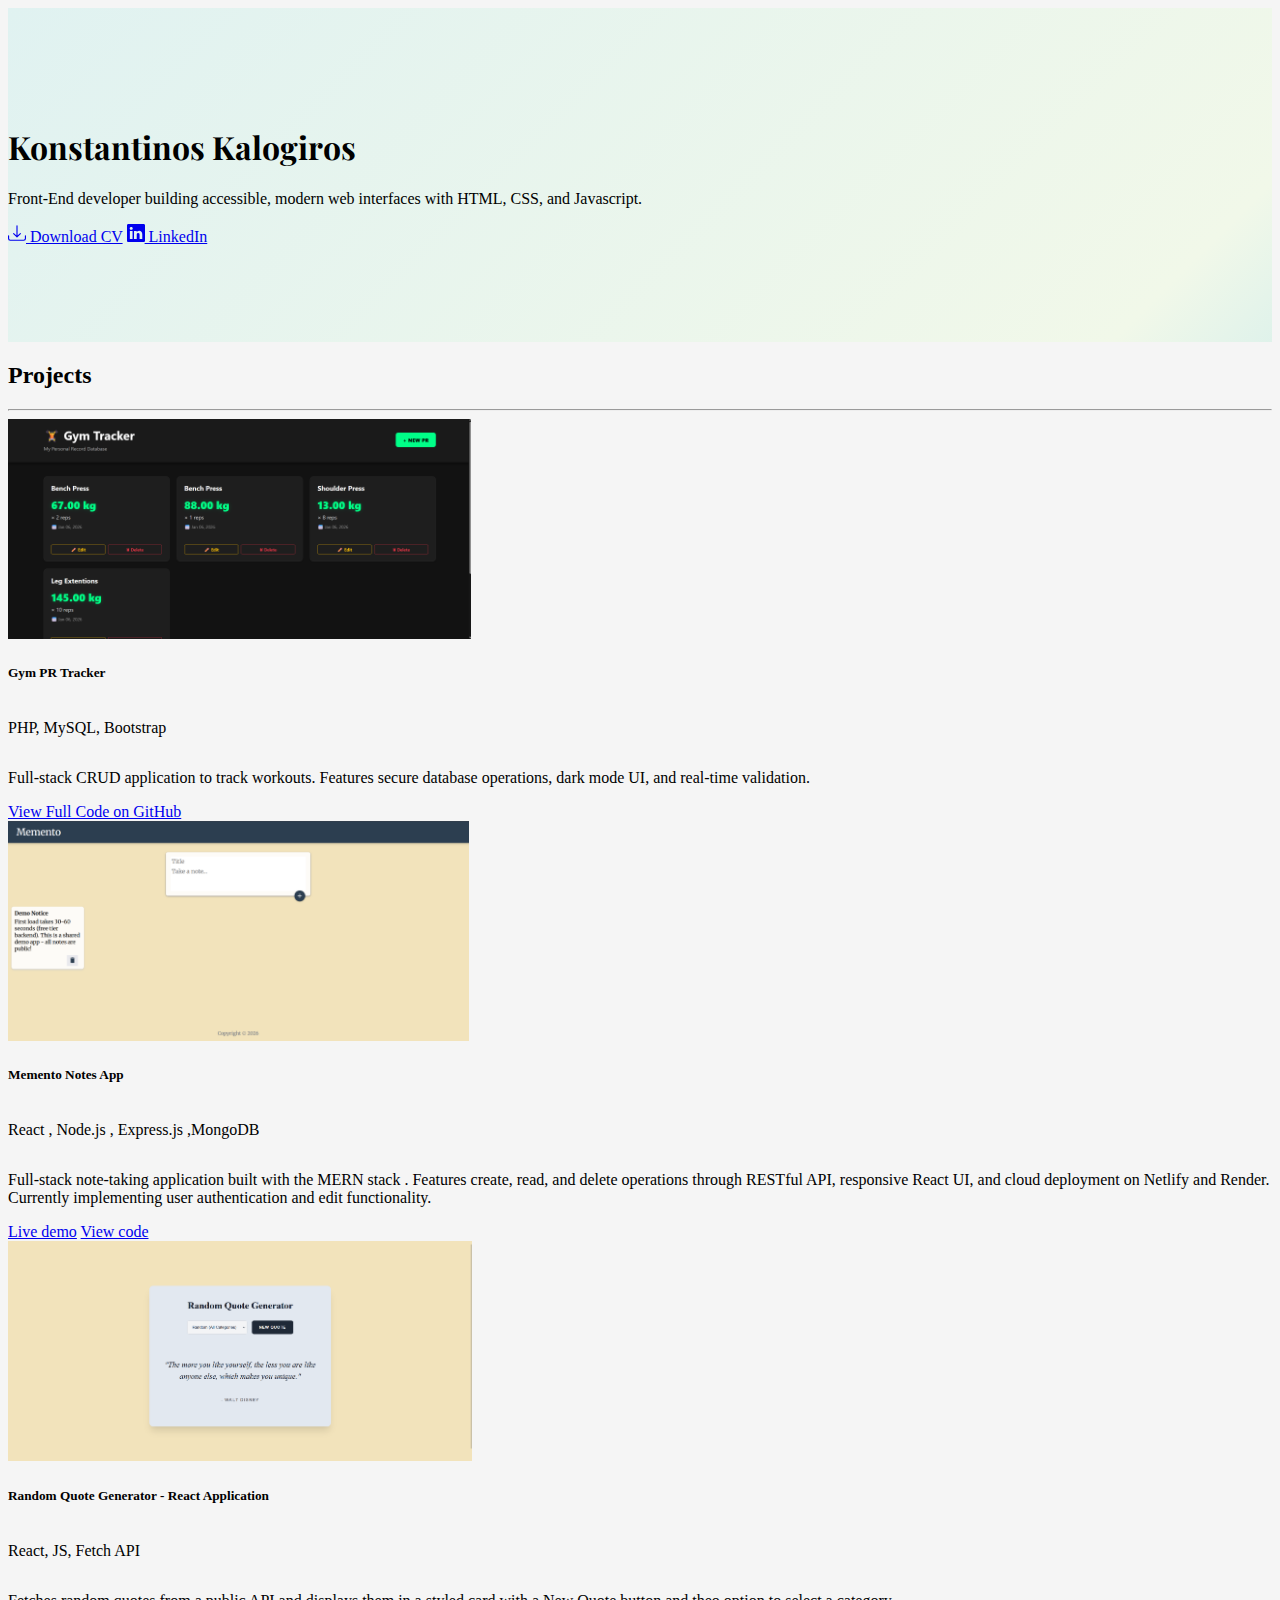
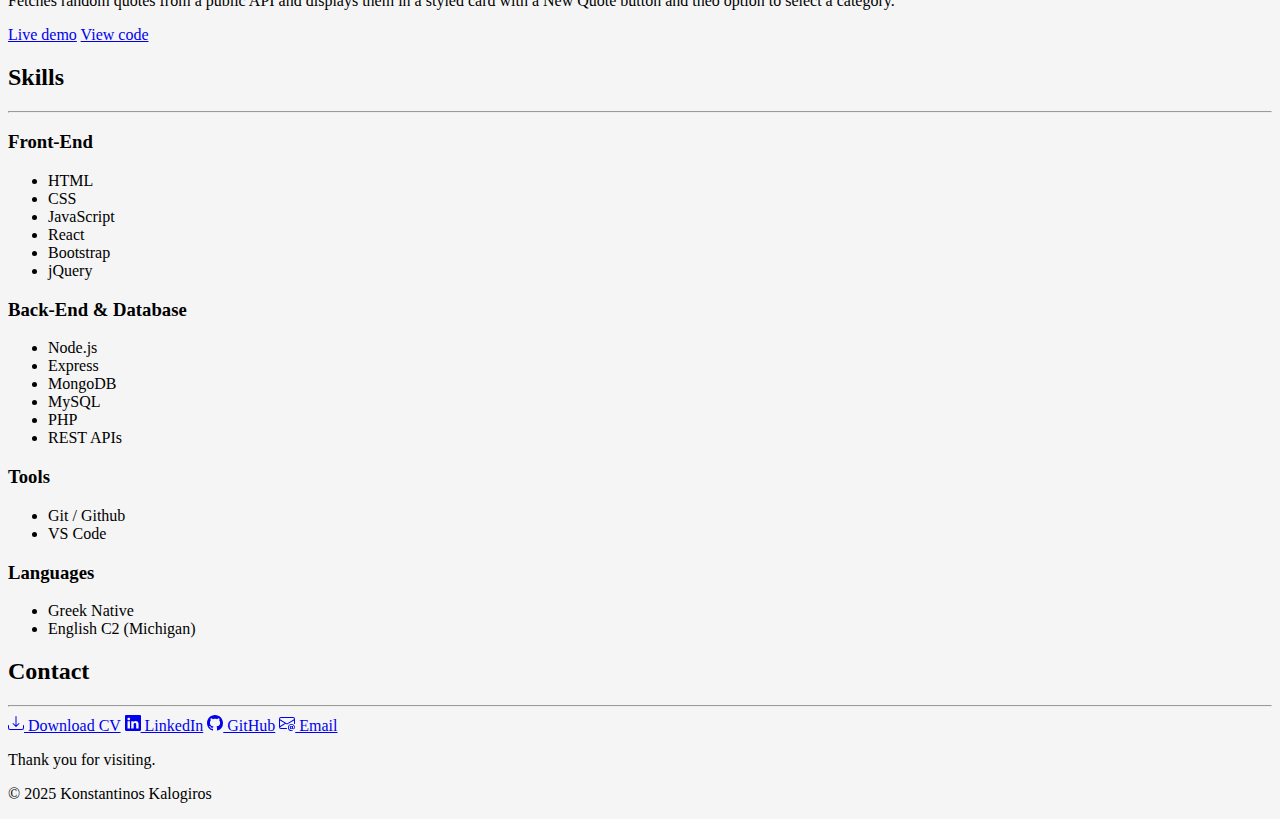
<file: index.html>
<!DOCTYPE html>
<html lang="en">

<head>
  <meta charset="UTF-8">
  <meta name="viewport" content="width=device-width, initial-scale=1.0">
  <link href="https://cdn.jsdelivr.net/npm/bootstrap@5.3.8/dist/css/bootstrap.min.css" rel="stylesheet" integrity="sha384-sRIl4kxILFvY47J16cr9ZwB07vP4J8+LH7qKQnuqkuIAvNWLzeN8tE5YBujZqJLB" crossorigin="anonymous">
  <link rel="stylesheet" href="./css/style.css">
  <link rel="preconnect" href="https://fonts.googleapis.com">
  <link rel="preconnect" href="https://fonts.gstatic.com" crossorigin>
  <link href="https://fonts.googleapis.com/css2?family=Playfair+Display:ital,wght@0,400..900;1,400..900&display=swap" rel="stylesheet">
  <title>Konstantinos Kalogiros</title>
</head>

<body>

  <!-- Title -->
  <div class="px-4 text-center gradient-background "> 
   <h1 class="display-5 fw-bold text-body-emphasis">Konstantinos Kalogiros</h1> 
    <div class="col-lg-6 mx-auto"> 
      <p class="lead fs-4 mb-4">Front-End developer building accessible, modern web interfaces with HTML, CSS, and Javascript.</p> 
      <div class="d-grid gap-2 d-sm-flex justify-content-sm-center"> 
      <a  class="btn btn-dark btn-lg px-4 me-md-2"  
      href="Eng_cv_Kalogiros.pdf" download target="_blank" rel="noopener"><svg xmlns="http://www.w3.org/2000/svg" width="18" height="18" fill="currentColor" class="bi bi-download me-2" viewBox="0 0 16 16">
  <path d="M.5 9.9a.5.5 0 0 1 .5.5v2.5a1 1 0 0 0 1 1h12a1 1 0 0 0 1-1v-2.5a.5.5 0 0 1 1 0v2.5a2 2 0 0 1-2 2H2a2 2 0 0 1-2-2v-2.5a.5.5 0 0 1 .5-.5"/>
  <path d="M7.646 11.854a.5.5 0 0 0 .708 0l3-3a.5.5 0 0 0-.708-.708L8.5 10.293V1.5a.5.5 0 0 0-1 0v8.793L5.354 8.146a.5.5 0 1 0-.708.708z"/>
</svg> Download CV</a> 
      <a class="btn btn-lg btn-outline-dark"
     href="https://www.linkedin.com/in/kkalogiros"
     target="_blank" rel="noopener"><svg xmlns="http://www.w3.org/2000/svg" width="18" height="18" fill="currentColor" class="bi bi-linkedin me-2" viewBox="0 0 16 16">
  <path d="M0 1.146C0 .513.526 0 1.175 0h13.65C15.474 0 16 .513 16 1.146v13.708c0 .633-.526 1.146-1.175 1.146H1.175C.526 16 0 15.487 0 14.854zm4.943 12.248V6.169H2.542v7.225zm-1.2-8.212c.837 0 1.358-.554 1.358-1.248-.015-.709-.52-1.248-1.342-1.248S2.4 3.226 2.4 3.934c0 .694.521 1.248 1.327 1.248zm4.908 8.212V9.359c0-.216.016-.432.08-.586.173-.431.568-.878 1.232-.878.869 0 1.216.662 1.216 1.634v3.865h2.401V9.25c0-2.22-1.184-3.252-2.764-3.252-1.274 0-1.845.7-2.165 1.193v.025h-.016l.016-.025V6.169h-2.4c.03.678 0 7.225 0 7.225z"/>
</svg> LinkedIn</a> 
   </div> 
</div> 
</div>

  <!-- projects -->
   <section id="projects" class="py-5">
  <div class="container">
   <div class="row justify-content-center">
    <div class="col-lg-8">
    <h2 class="h2 text-body-emphasis mb-3 ">Projects</h2>
    <hr class="my-4">
    </div>
    </div>

        <div class="row g-4 justify-content-center">
      
      <!-- PROJECT 1 -->
      <div class="col-md-6 col-lg-4">
        <div class="card shadow-sm h-100 border-success"> 
          <a href="https://github.com/kostas-thegiant/gym-pr-tracker" target="_blank" rel="noopener noreferrer">
            <img src="images/gym_screenshot.png"
                 class="card-img-top img-fluid"
                 alt="Gym Tracker Screenshot"
                 style="height: 220px; object-fit: cover; object-position: top;">
          </a>
          <div class="card-body">
            <h5 class="card-title mb-1 ">Gym PR Tracker</h5>
            <p class="card-subtitle text-muted mb-2 ">PHP, MySQL, Bootstrap</p>
            <p class="card-text">Full-stack CRUD application to track workouts. Features secure database operations, dark mode UI, and real-time validation.</p>
            <div class="d-grid">
              <a class="btn btn-outline-success fw-bold" href="https://github.com/kostas-thegiant/gym-pr-tracker" target="_blank" rel="noopener noreferrer">View Full Code on GitHub</a>
            </div>
          </div>
        </div>
      </div>

      <!-- PROJECT 2 -->
      <div class="col-md-6 col-lg-4">
        <div class="card shadow-sm h-100">
          <a href="Dicee_game/dicee.html" target="_blank" rel="noopener noreferrer">
            <img src="images/Memento.png"
                 class="card-img-top img-fluid"
                 alt="Dice Game Screenshot"
                 style="height: 220px; object-fit: cover;">
          </a>
          <div class="card-body">
            <h5 class="card-title mb-1">Memento Notes App</h5>
            <p class="card-subtitle text-muted mb-2">React , Node.js , Express.js ,MongoDB </p>
            <p class="card-text">Full-stack note-taking application built with the MERN stack . Features create, read, and delete operations through RESTful API, responsive React UI, and cloud deployment on Netlify and Render. Currently implementing user authentication and edit functionality.</p>
            <div class="d-flex gap-2">
              <a class="btn btn-dark flex-fill" href="https://notes-memento.netlify.app/" target="_blank" rel="noopener noreferrer">Live demo</a>
              <a class="btn btn-outline-dark flex-fill" href="https://github.com/kostas-thegiant/Portfolio" target="_blank" rel="noopener noreferrer">View code</a>
            </div>
          </div>
        </div>
      </div>

      <!-- PROJECT 3 -->
      <div class="col-md-6 col-lg-4">
        <div class="card shadow-sm h-100">
          <a href="https://rainbow-cactus-77fa5a.netlify.app/" target="_blank" rel="noopener noreferrer">
            <img src="images/React_quotes.png"
                 class="card-img-top img-fluid"
                 alt="Quote Generator Screenshot"
                 style="height: 220px; object-fit: cover;">
          </a>
          <div class="card-body">
            <h5 class="card-title mb-1">Random Quote Generator - React Application</h5>
            <p class="card-subtitle text-muted mb-2">React, JS, Fetch API</p>
            <p class="card-text">Fetches random quotes from a public API and displays them in a styled card with a New Quote button and theo option to select a category.</p>
            <div class="d-flex gap-2">
              <a class="btn btn-dark flex-fill" href="https://rainbow-cactus-77fa5a.netlify.app/" target="_blank" rel="noopener noreferrer">Live demo</a>
              <a class="btn btn-outline-dark flex-fill" href="https://github.com/kostas-thegiant/Portfolio" target="_blank" rel="noopener noreferrer">View code</a>
            </div>
          </div>
        </div>
      </div>

    </div>



    
</section>

<section id="skills" class="py-5">
  <div class="container">
    <div class="row justify-content-center">
      <div class="col-lg-8">
        <h2 class="h2 text-body-emphasis mb-4 ">Skills</h2><hr class="my-4">

        <div class="row g-4">
          <div class="col-md-6">
            <h3 class="h5 mb-2">Front-End</h3>
            <ul class="list-group list-group-flush">
              <li class="list-group-item px-0 d-flex justify-content-between align-items-center">
                HTML 
              </li>
              <li class="list-group-item px-0 d-flex justify-content-between align-items-center">
                CSS 
              </li>
              <li class="list-group-item px-0 d-flex justify-content-between align-items-center">
                JavaScript 
              </li>
              <li class="list-group-item px-0 d-flex justify-content-between align-items-center">
                React
              </li>
              <li class="list-group-item px-0 d-flex justify-content-between align-items-center">
                Bootstrap
              </li>
              <li class="list-group-item px-0 d-flex justify-content-between align-items-center">
                jQuery
              </li>
            </ul>
          </div>

          <div class="col-md-6">
            <h3 class="h5 mb-2">Back-End & Database</h3>
            <ul class="list-group list-group-flush">
              <li class="list-group-item px-0 d-flex justify-content-between align-items-center border-bottom">
                Node.js
              </li>
               <li class="list-group-item px-0 d-flex justify-content-between align-items-center border-bottom">
                Express
              </li>
              <li class="list-group-item px-0 d-flex justify-content-between align-items-center border-bottom">
                MongoDB
              </li>
              <li class="list-group-item px-0 d-flex justify-content-between align-items-center border-bottom">
                MySQL
              </li>
              <li class="list-group-item px-0 d-flex justify-content-between align-items-center border-bottom">
                PHP
              </li>
              <li class="list-group-item px-0 d-flex justify-content-between align-items-center border-bottom">
                REST APIs
              </li>
            </ul>
          </div>

          <div class="col-md-6">
            <h3 class="h5 mb-2">Tools</h3>
            <ul class="list-group list-group-flush">
              <li class="list-group-item px-0 d-flex justify-content-between align-items-center">
                Git / Github
              </li>
              <li class="list-group-item px-0 d-flex justify-content-between align-items-center">
                VS Code 
              </li>
            </ul>
          </div>

          <div class="col-md-6">
            <h3 class="h5 mb-2">Languages</h3>
            <ul class="list-group list-group-flush">
              <li class="list-group-item px-0 d-flex justify-content-between align-items-center">
                Greek <span class="badge bg-secondary rounded-pill">Native</span>
              </li>
              <li class="list-group-item px-0 d-flex justify-content-between align-items-center">
                English <span class="badge bg-dark rounded-pill">C2 (Michigan)</span>
              </li>
            </ul>
          </div>
        </div>

      </div>
    </div>
  </div>
</section>

<section id="contact" class="py-5">
  <div class="container">
    <div class="row justify-content-center">
      <div class="col-lg-8">
        <h2 class="h2 text-body-emphasis mb-4 ">Contact</h2><hr class="my-4">
<div class="d-flex flex-wrap gap-2">
  <a class="btn  btn-dark"
     href="Eng_cv_Kalogiros.pdf"
     download target="_blank" rel="noopener"><svg xmlns="http://www.w3.org/2000/svg" width="16" height="16" fill="currentColor" class="bi bi-download" viewBox="0 0 16 16">
  <path d="M.5 9.9a.5.5 0 0 1 .5.5v2.5a1 1 0 0 0 1 1h12a1 1 0 0 0 1-1v-2.5a.5.5 0 0 1 1 0v2.5a2 2 0 0 1-2 2H2a2 2 0 0 1-2-2v-2.5a.5.5 0 0 1 .5-.5"/>
  <path d="M7.646 11.854a.5.5 0 0 0 .708 0l3-3a.5.5 0 0 0-.708-.708L8.5 10.293V1.5a.5.5 0 0 0-1 0v8.793L5.354 8.146a.5.5 0 1 0-.708.708z"/>
</svg> Download CV</a> 
  <a class="btn  btn-outline-dark"
     href="https://www.linkedin.com/in/kkalogiros"
     target="_blank" rel="noopener"><svg xmlns="http://www.w3.org/2000/svg" width="16" height="16" fill="currentColor" class="bi bi-linkedin" viewBox="0 0 16 16">
  <path d="M0 1.146C0 .513.526 0 1.175 0h13.65C15.474 0 16 .513 16 1.146v13.708c0 .633-.526 1.146-1.175 1.146H1.175C.526 16 0 15.487 0 14.854zm4.943 12.248V6.169H2.542v7.225zm-1.2-8.212c.837 0 1.358-.554 1.358-1.248-.015-.709-.52-1.248-1.342-1.248S2.4 3.226 2.4 3.934c0 .694.521 1.248 1.327 1.248zm4.908 8.212V9.359c0-.216.016-.432.08-.586.173-.431.568-.878 1.232-.878.869 0 1.216.662 1.216 1.634v3.865h2.401V9.25c0-2.22-1.184-3.252-2.764-3.252-1.274 0-1.845.7-2.165 1.193v.025h-.016l.016-.025V6.169h-2.4c.03.678 0 7.225 0 7.225z"/>
</svg> LinkedIn</a>
  <a class="btn  btn-outline-dark"
     href="https://github.com/kostas-thegiant"
     target="_blank" rel="noopener"><svg xmlns="http://www.w3.org/2000/svg" width="16" height="16" fill="currentColor" class="bi bi-github" viewBox="0 0 16 16">
  <path d="M8 0C3.58 0 0 3.58 0 8c0 3.54 2.29 6.53 5.47 7.59.4.07.55-.17.55-.38 0-.19-.01-.82-.01-1.49-2.01.37-2.53-.49-2.69-.94-.09-.23-.48-.94-.82-1.13-.28-.15-.68-.52-.01-.53.63-.01 1.08.58 1.23.82.72 1.21 1.87.87 2.33.66.07-.52.28-.87.51-1.07-1.78-.2-3.64-.89-3.64-3.95 0-.87.31-1.59.82-2.15-.08-.2-.36-1.02.08-2.12 0 0 .67-.21 2.2.82.64-.18 1.32-.27 2-.27s1.36.09 2 .27c1.53-1.04 2.2-.82 2.2-.82.44 1.1.16 1.92.08 2.12.51.56.82 1.27.82 2.15 0 3.07-1.87 3.75-3.65 3.95.29.25.54.73.54 1.48 0 1.07-.01 1.93-.01 2.2 0 .21.15.46.55.38A8.01 8.01 0 0 0 16 8c0-4.42-3.58-8-8-8"/>
</svg> GitHub</a>
  <a class="btn  btn-outline-dark"
     href="mailto:kkalogiros2000@gmail.com"><svg xmlns="http://www.w3.org/2000/svg" width="16" height="16" fill="currentColor" class="bi bi-envelope-at" viewBox="0 0 16 16">
  <path d="M2 2a2 2 0 0 0-2 2v8.01A2 2 0 0 0 2 14h5.5a.5.5 0 0 0 0-1H2a1 1 0 0 1-.966-.741l5.64-3.471L8 9.583l7-4.2V8.5a.5.5 0 0 0 1 0V4a2 2 0 0 0-2-2zm3.708 6.208L1 11.105V5.383zM1 4.217V4a1 1 0 0 1 1-1h12a1 1 0 0 1 1 1v.217l-7 4.2z"/>
  <path d="M14.247 14.269c1.01 0 1.587-.857 1.587-2.025v-.21C15.834 10.43 14.64 9 12.52 9h-.035C10.42 9 9 10.36 9 12.432v.214C9 14.82 10.438 16 12.358 16h.044c.594 0 1.018-.074 1.237-.175v-.73c-.245.11-.673.18-1.18.18h-.044c-1.334 0-2.571-.788-2.571-2.655v-.157c0-1.657 1.058-2.724 2.64-2.724h.04c1.535 0 2.484 1.05 2.484 2.326v.118c0 .975-.324 1.39-.639 1.39-.232 0-.41-.148-.41-.42v-2.19h-.906v.569h-.03c-.084-.298-.368-.63-.954-.63-.778 0-1.259.555-1.259 1.4v.528c0 .892.49 1.434 1.26 1.434.471 0 .896-.227 1.014-.643h.043c.118.42.617.648 1.12.648m-2.453-1.588v-.227c0-.546.227-.791.573-.791.297 0 .572.192.572.708v.367c0 .573-.253.744-.564.744-.354 0-.581-.215-.581-.8Z"/>
</svg> Email</a>
  
</div>

        
      </div>
    </div>
  </div>
</section>
<section>

<footer class="bg-dark text-white text-center py-4 mt-5">
  <div class="container">
    <p class="mb-2">Thank you for visiting.</p>
    <p class="mb-0 small">&copy; 2025 Konstantinos Kalogiros</p>
  </div>
</footer>
</section>





  


    

  
</body>

</html>
</file>
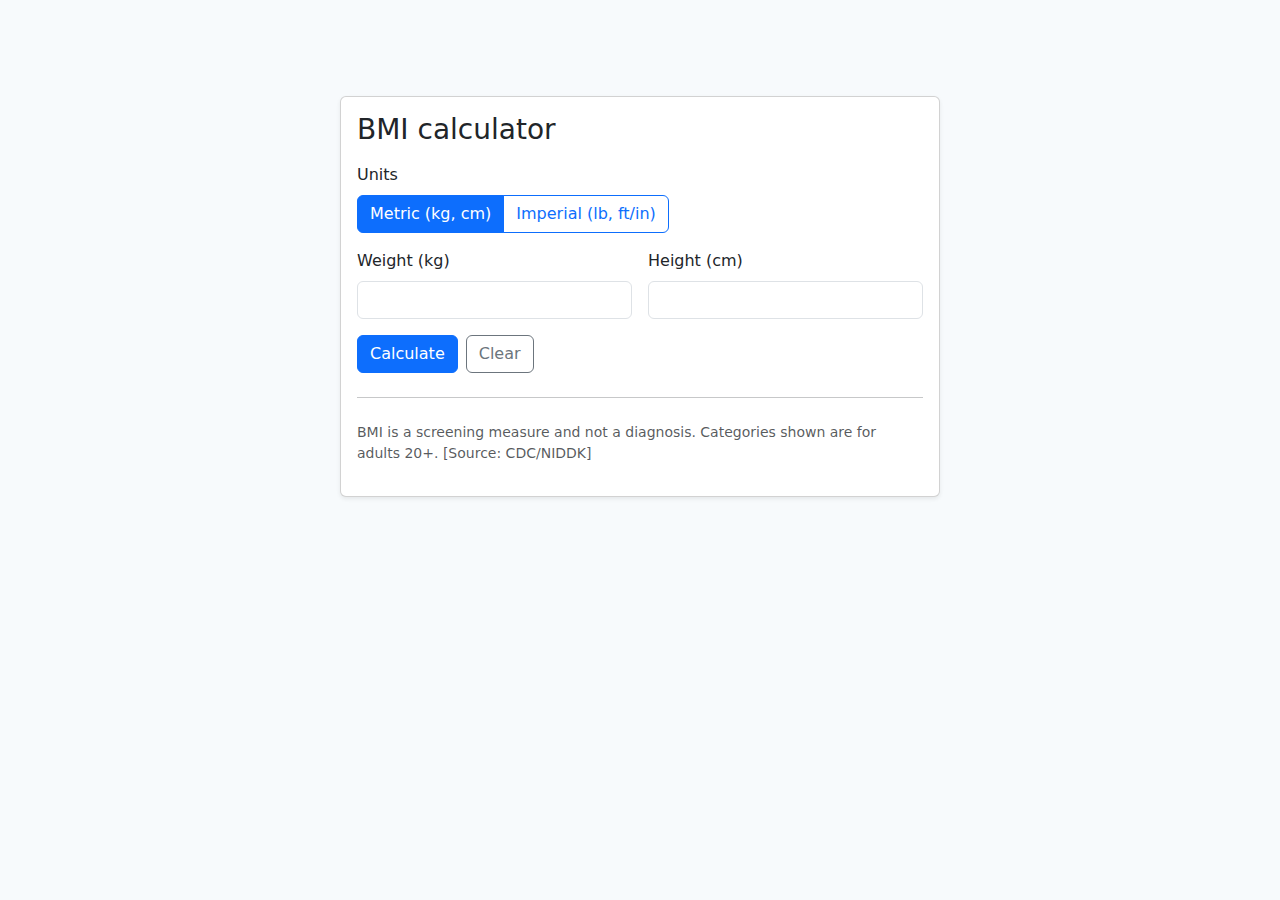
<file: mbiconverter.html>
<!doctype html>
<html lang="en">
<head>
  <meta charset="utf-8">
  <meta name="viewport" content="width=device-width, initial-scale=1">
  <title>BMI Calculator</title>
  <link rel="stylesheet" href="https://cdn.jsdelivr.net/npm/bootstrap@5.3.3/dist/css/bootstrap.min.css">
  <style>
    :root { --card-w: min(600px, 92vw); }
    body { background: #f7fafc; }
    .bmi-card { width: var(--card-w); margin: 6rem auto; }
    .bmi-result { font-size: 1.125rem; }
  </style>
</head>
<body>
  <main class="bmi-card card shadow-sm">
    <div class="card-body">
      <h1 class="h3 mb-3">BMI calculator</h1>
<form id="bmi-form" class="row g-3" novalidate>
  <!-- Unit toggle -->
  <div class="col-12">
    <label class="form-label d-block">Units</label>
    <div class="btn-group" role="group" aria-label="Units">
      <input type="radio" class="btn-check" name="units" id="uMetric" autocomplete="off" checked>
      <label class="btn btn-outline-primary" for="uMetric">Metric (kg, cm)</label>
      <input type="radio" class="btn-check" name="units" id="uImperial" autocomplete="off">
      <label class="btn btn-outline-primary" for="uImperial">Imperial (lb, ft/in)</label>
    </div>
  </div>

  <!-- Metric fields -->
  <div id="metricFields" class="col-12">
    <div class="row g-3">
      <div class="col-sm-6">
        <label for="weightKg" class="form-label">Weight (kg)</label>
        <input id="weightKg" type="number" min="1" step="0.1" class="form-control" required>
      </div>
      <div class="col-sm-6">
        <label for="heightCm" class="form-label">Height (cm)</label>
        <input id="heightCm" type="number" min="50" step="0.1" class="form-control" required>
      </div>
    </div>
  </div>

  <!-- Imperial fields -->
  <div id="imperialFields" class="col-12 d-none">
    <div class="row g-3">
      <div class="col-sm-4">
        <label for="weightLb" class="form-label">Weight (lb)</label>
        <input id="weightLb" type="number" min="1" step="0.1" class="form-control">
      </div>
      <div class="col-sm-4">
        <label for="heightFt" class="form-label">Height (ft)</label>
        <input id="heightFt" type="number" min="1" step="1" class="form-control">
      </div>
      <div class="col-sm-4">
        <label for="heightIn" class="form-label">Height (in)</label>
        <input id="heightIn" type="number" min="0" step="0.1" class="form-control">
      </div>
    </div>
  </div>

  <div class="col-12 d-flex gap-2">
    <button type="submit" class="btn btn-primary">Calculate</button>
    <button type="button" id="clear" class="btn btn-outline-secondary">Clear</button>
  </div>
</form>


      <hr class="my-4">
      <div id="output" class="bmi-result" aria-live="polite"></div>
      <p class="text-muted small mt-3">
        BMI is a screening measure and not a diagnosis. Categories shown are for adults 20+. [Source: CDC/NIDDK] 
      </p>
    </div>
  </main>

  <script>
    const $ = (s, root = document) => root.querySelector(s);

    function categorize(bmi) {
      if (bmi < 18.5) return "Underweight";
      if (bmi < 25)   return "Healthy weight";
      if (bmi < 30)   return "Overweight";
      return "Obesity";
    }

    function formatBMI(bmi) {
      return Number.isFinite(bmi) ? bmi.toFixed(1) : "";
    }
    // Toggle visibility of input groups
const metricFields = document.getElementById("metricFields");
const imperialFields = document.getElementById("imperialFields");
document.getElementById("uMetric").addEventListener("change", () => {
  metricFields.classList.remove("d-none");
  imperialFields.classList.add("d-none");
});
document.getElementById("uImperial").addEventListener("change", () => {
  metricFields.classList.add("d-none");
  imperialFields.classList.remove("d-none");
});

function computeBMI() {
  const useMetric = document.getElementById("uMetric").checked;

  if (useMetric) {
    const kg = parseFloat(document.getElementById("weightKg").value);
    const cm = parseFloat(document.getElementById("heightCm").value);
    if (!kg || !cm || kg <= 0 || cm <= 0) return null;
    const m = cm / 100;
    return kg / (m * m); // metric BMI
  } else {
    const lb = parseFloat(document.getElementById("weightLb").value);
    const ft = parseFloat(document.getElementById("heightFt").value);
    const inch = parseFloat(document.getElementById("heightIn").value) || 0;
    if (!lb || !ft || lb <= 0 || ft <= 0) return null;
    const totalIn = ft * 12 + inch;
    return (lb / (totalIn * totalIn)) * 703; // imperial BMI 
  }
}

document.getElementById("bmi-form").addEventListener("submit", (e) => {
  e.preventDefault(); // single‑page behavior  
  const bmi = computeBMI();
  const out = document.getElementById("output");
  if (!Number.isFinite(bmi)) {
    out.textContent = "Please enter valid values in the selected units.";
    return;
  }
  out.textContent = `BMI: ${formatBMI(bmi)} — ${categorize(bmi)}`;
});

document.getElementById("clear").addEventListener("click", () => {
  ["weightKg","heightCm","weightLb","heightFt","heightIn"].forEach(id => {
    const el = document.getElementById(id);
    if (el) el.value = "";
  });
  document.getElementById("output").textContent = "";
  // put focus on the visible first field
  (document.getElementById("uMetric").checked ? document.getElementById("weightKg") : document.getElementById("weightLb")).focus();
});
</script>
</body>
</html>
</file>
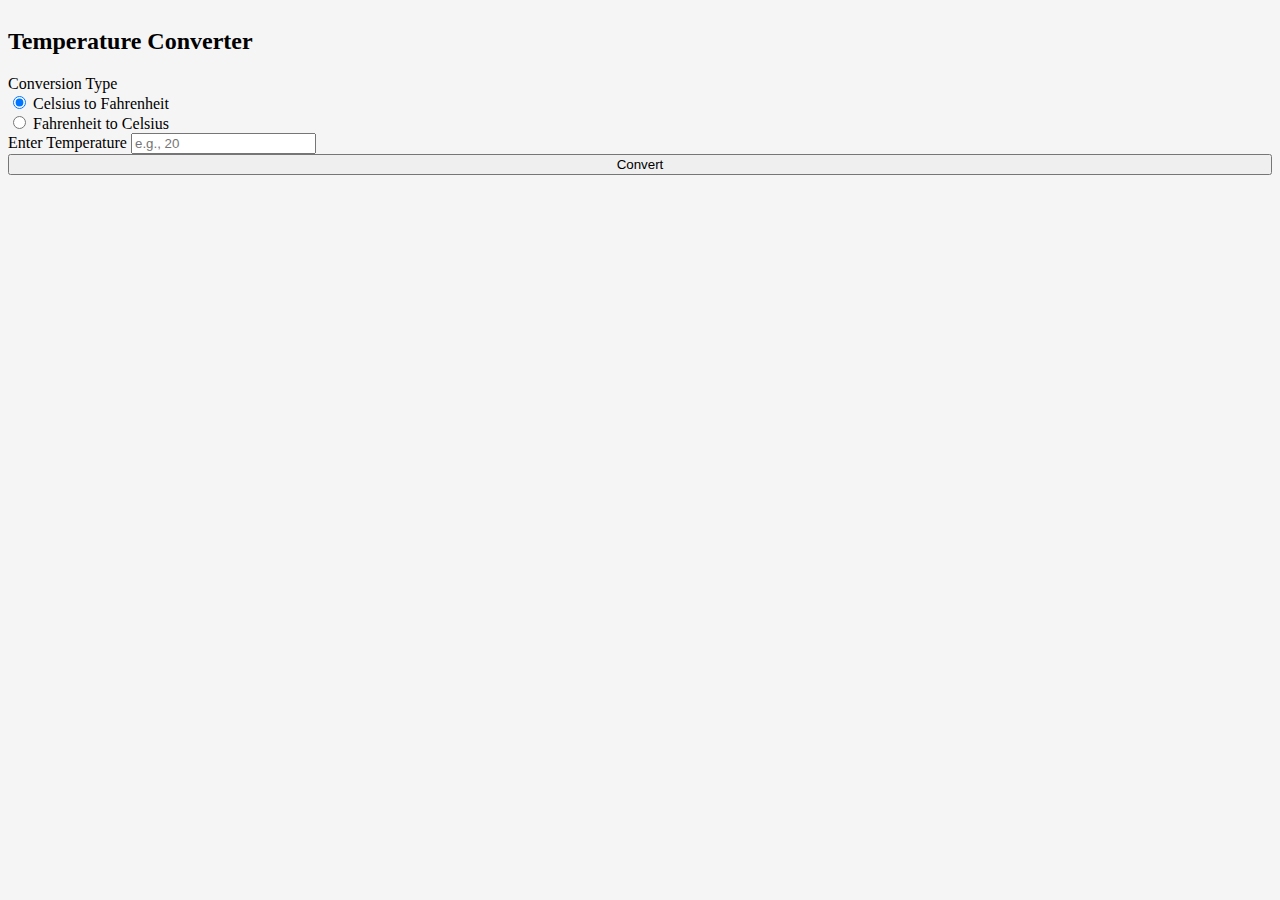
<file: temp_converter.html>
<!DOCTYPE html>
<html lang="en">

<head>
  <meta charset="UTF-8">
  <meta name="viewport" content="width=device-width, initial-scale=1.0">
  <link href="https://cdn.jsdelivr.net/npm/bootstrap@5.3.8/dist/css/bootstrap.min.css" rel="stylesheet" integrity="sha384-sRIl4kxILFvY47J16cr9ZwB07vP4J8+LH7qKQnuqkuIAvNWLzeN8tE5YBujZqJLB" crossorigin="anonymous">
  <link rel="stylesheet" href="./css/style.css">
  <link rel="preconnect" href="https://fonts.googleapis.com">
  <link rel="preconnect" href="https://fonts.gstatic.com" crossorigin>
  <link href="https://fonts.googleapis.com/css2?family=Playfair+Display:ital,wght@0,400..900;1,400..900&display=swap" rel="stylesheet">
  <title>Temperature Converter</title>
</head>

<body>

 <div class="container my-5">
  <div class="row justify-content-center">
    <div class="col-lg-6">
      <div class="card shadow">
        <div class="card-body">
          <h2 class="card-title text-center mb-4">Temperature Converter</h2>
          
          <!-- Conversion direction -->
          <div class="mb-3">
            <label class="form-label">Conversion Type</label>
            <div class="form-check">
              <input class="form-check-input" type="radio" name="conversionType" id="celsiusToFahrenheit" value="celsiusToFahrenheit" checked>
              <label class="form-check-label" for="celsiusToFahrenheit">
                Celsius to Fahrenheit
              </label>
            </div>
            <div class="form-check">
              <input class="form-check-input" type="radio" name="conversionType" id="fahrenheitToCelsius" value="fahrenheitToCelsius">
              <label class="form-check-label" for="fahrenheitToCelsius">
                Fahrenheit to Celsius
              </label>
            </div>
          </div>
          
          <!-- Temperature input -->
          <div class="mb-3">
            <label for="tempInput" class="form-label">Enter Temperature</label>
            <input type="number" class="form-control" id="tempInput" placeholder="e.g., 20">
          </div>
          
          <!-- Convert button -->
          <button class="btn btn-primary w-100 mb-3" id="convertBtn">Convert</button>
          
          <!-- Result -->
          <div id="result" class="alert alert-info text-center" style="display: none;">
            <strong id="resultText"></strong>
          </div>
        </div>
      </div>
    </div>
  </div>
</div>


<script> 
const tempInput = document.getElementById('tempInput');
const convertBtn = document.getElementById('convertBtn');
const result = document.getElementById('result');
const resultText = document.getElementById('resultText');

convertBtn.addEventListener('click', function() {
  // Get input value
  const temp = parseFloat(tempInput.value);
  
  // Validate input
  if (isNaN(temp)) {
    resultText.textContent = 'Please enter a valid number.';
    result.style.display = 'block';
    return;
  }
  
  // Get selected conversion type
  const conversionType = document.querySelector('input[name="conversionType"]:checked').value;
  
  let convertedTemp;
  let unit;
  
  // Perform conversion
  if (conversionType === 'celsiusToFahrenheit') {
    convertedTemp = (temp * 9/5) + 32;
    unit = '°F';
  } else {
    convertedTemp = (temp - 32) * 5/9;
    unit = '°C';
  }
  
  // Display result
  resultText.textContent = `${temp}° = ${convertedTemp.toFixed(1)}${unit}`;
  result.style.display = 'block';
});

// Allow Enter key to convert
tempInput.addEventListener('keypress', function(e) {
  if (e.key === 'Enter') {
    convertBtn.click();
  }
});
 </script>
</file>
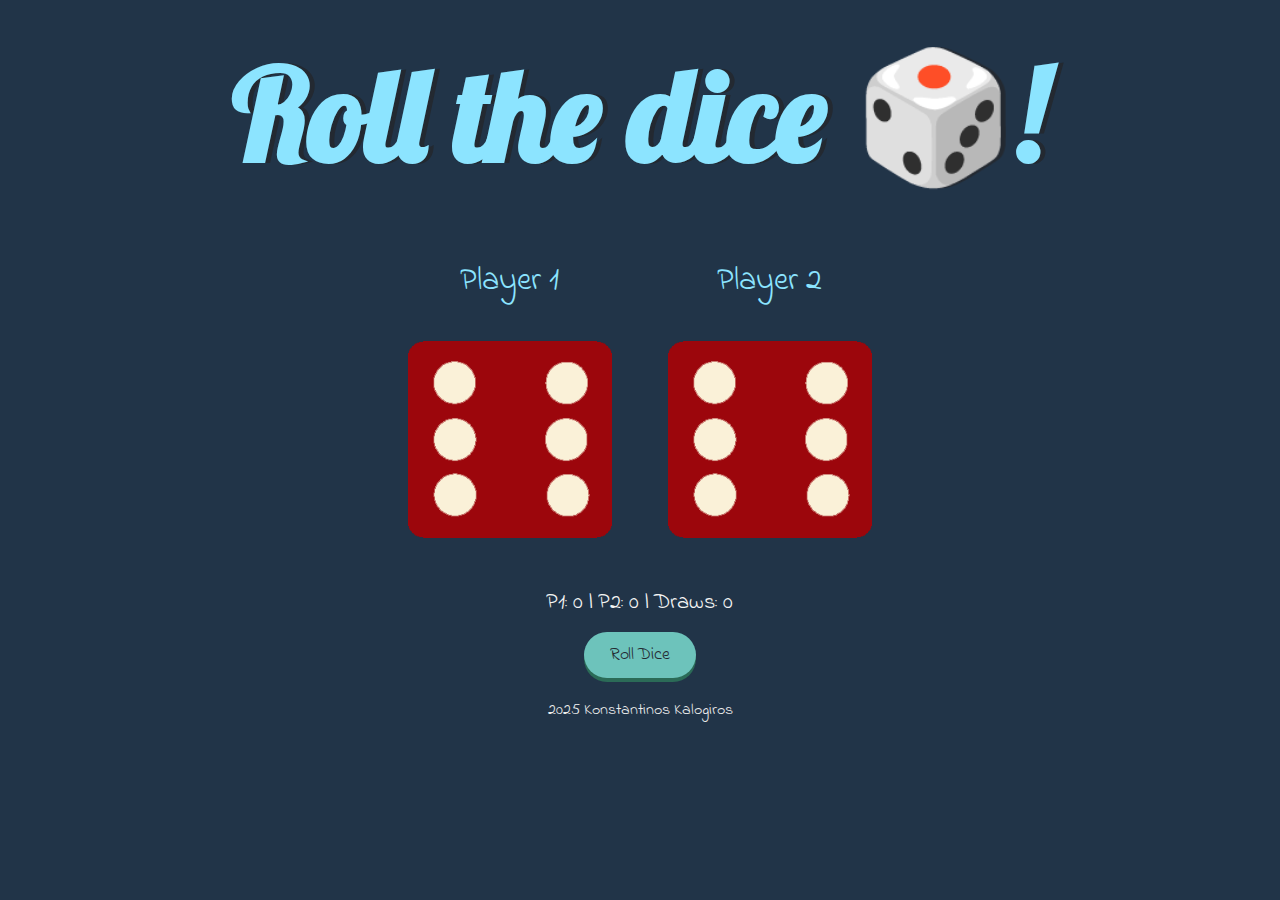
<file: Dicee_game/dicee.html>
<!DOCTYPE html>
<html lang="en" dir="ltr">
  <head>
    <meta charset="utf-8" />
    <title>Dicee</title>
    <link rel="stylesheet" href="styles.css" />
    <link
      href="https://fonts.googleapis.com/css?family=Indie+Flower|Lobster"
      rel="stylesheet"
  
    />
   

  </head>
  <body>
    <div class="container">
      <h1>Roll the dice 🎲!</h1>

      <div class="dice">
        <p>Player 1</p>
        <img class="img1" src="images/dice6.png" />
      </div>

      <div class="dice">
        <p>Player 2</p>
        <img class="img2" src="images/dice6.png" />
      </div>
      <div class="score" id="score">P1: 0 | P2: 0 | Draws: 0</div>
<button id="roll-btn">Roll Dice</button>


    </div>
    
<footer> 2025 Konstantinos Kalogiros</footer>

   

     <script src="index.js"></script>
  </body>
</html>
</file>
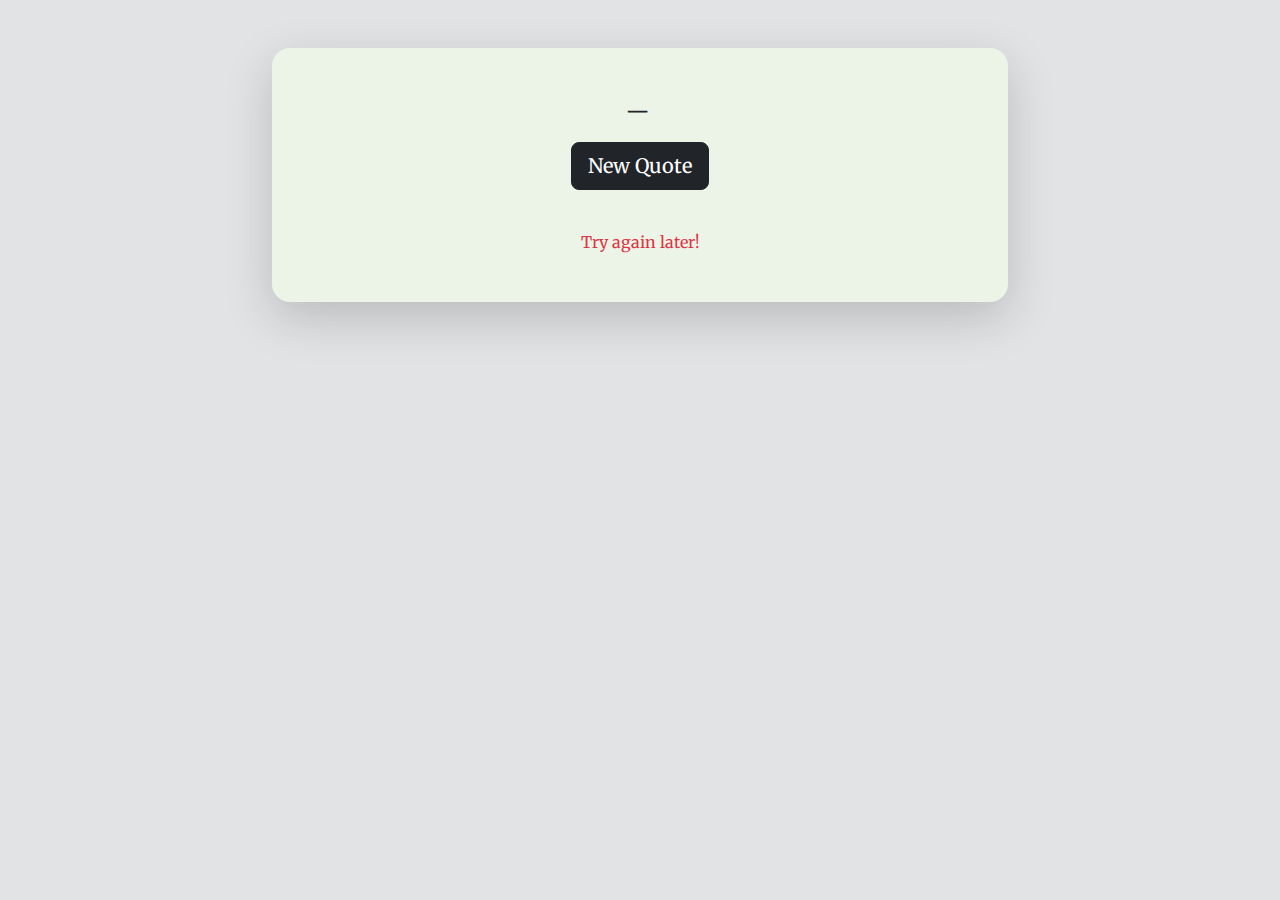
<file: quotes_project/quotes_gen.html>
<!DOCTYPE html>
<html>
<head>
  <title>Quote App</title>
  <link href="https://cdn.jsdelivr.net/npm/bootstrap@5.3.0/dist/css/bootstrap.min.css" rel="stylesheet">
  <link href="https://fonts.googleapis.com/css2?family=Merriweather:wght@300;400;700&display=swap" rel="stylesheet">
</head>
<style>
body {
  font-family: 'Merriweather', serif;
  
}

#quote {
  font-weight: 300;
  line-height: 1.6;
}
.card {
  background-color: #ECF4E8;   
  border-radius: 18px;
}



</style>
<body  class="bg-secondary-subtle" >
  <div class="container mt-5">
    <div class="row justify-content-center">
      <div class="col-md-8  ">
        <div class="card shadow-lg border-0 ">
          <div class="card-body text-center p-5">
           <blockquote id="quote" class="blockquote fs-4 mb-3"></blockquote>
            <footer id="author" class="blockquote-footer text-dark fw-bold fs-5"></footer>
             <button class="btn btn-dark btn-lg mb-4" onclick="getQuote()">
              New Quote
            </button>
            <div id="error" class="text-danger mt-3" style="display:none;"></div>
          </div>
        </div>
      </div>
    </div>
  </div>

  <script>
    function getQuote() {
      document.getElementById('error').style.display = 'none';  // Hide old errors
      fetch('https://api.quotable.io/random')
        .then(r => {
          if (!r.ok) throw new Error('Quote service down');
          return r.json();
        })
        .then(data => {
          document.getElementById('quote').textContent = `"${data.content}"`;
          document.getElementById('author').textContent = `${data.author}`;
        })
        .catch(err => {
          document.getElementById('error').textContent = 'Try again later!';
          document.getElementById('error').style.display = 'block';
        });
    }
    getQuote();  // Load quote on page load
  </script>
</body>
</html>
</file>
<file: css/style.css>
body {
    background-color:#f5f5f5; 
}



.gradient-background {
  background: linear-gradient(135deg, #e0f2f1 0%, #f1f8e9 50%,#4fc3f7 100%);
  background-size: 180% 180%;
  animation: gradient-animation 18s ease infinite;
  padding-top: 6rem;
  padding-bottom: 6rem;
  ;
}
.list-group-item {
    background-color: transparent !important;
}





@keyframes gradient-animation {
  0% {
    background-position: 0% 50%;
  }
  50% {
    background-position: 100% 50%;
  }
  100% {
    background-position: 0% 50%;
  }
}

.icon-square {
  width: 3rem;
  height: 3rem;
  border-radius: 0.75rem;
}

.profile-img {
  height: 100px;
  border-radius: 50%;
}
h1{
  font-family: "Playfair Display", serif;
}
.card-body {
    display: flex;
    flex-direction: column;
}

.card-body .d-flex.gap-2 {
    margin-top: auto;
}
.card-img-top {
  height: 220px;          /* same visual height for all previews */
  object-fit: cover;      /* crop excess but keep aspect ratio */
}
</file>
<file: Dicee_game/styles.css>
.container {
  width: 70%;
  margin: auto;
  text-align: center;
  padding-bottom: 1px;
}

.dice {
  text-align: center;
  display: inline-block;

}

body {
  background-color: #213448;
}

h1 {
  margin: 30px;
  font-family: "Lobster", cursive;
  text-shadow: 5px 0 #232931;
  font-size: 8rem;
  color: #8CE4FF;
  line-height: 1.3;
}

p {
  font-size: 2rem;
  color: #8CE4FF;
  font-family: "Indie Flower", cursive;
}

img {
  width: 80%;
}

footer {
  margin-top: 19px;
  color: #EEEEEE;
  text-align: center;
  font-family: "Indie Flower", cursive;

}
.score {
  margin-top: 40px;
  font-family: "Indie Flower", cursive;
  font-size: 1.4rem;
  color: #f5f5f5;
}

#roll-btn {
  margin-top: 13px;
  padding: 10px 26px;
  border-radius: 999px;
  border: none;
  background: #6DC3BB;
  color: #232931;
  font-family: "Indie Flower", cursive;
  font-size: 1.1rem;
  cursor: pointer;
  box-shadow: 0 4px 0 #2b6b57;
  transition: transform 0.1s ease, box-shadow 0.1s ease, background 0.2s ease;
}

#roll-btn:hover {
  background: #6ff0c4;
}

#roll-btn:active {
  transform: translateY(2px);
  box-shadow: 0 2px 0 #2b6b57;
}
</file>
